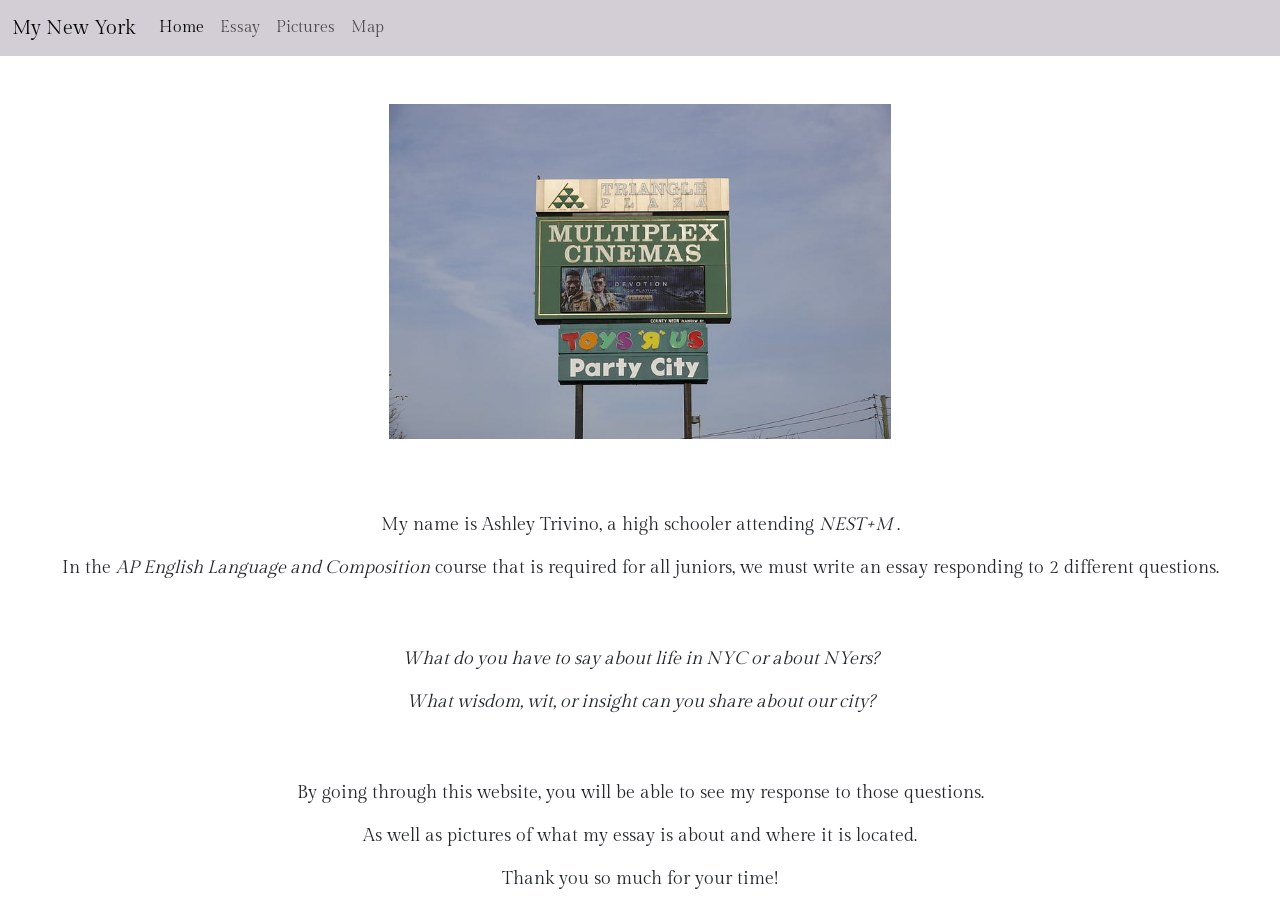
<file: homepage/index.html>
<!DOCTYPE html>

<html lang="en">

    <head>
        <link href="https://cdn.jsdelivr.net/npm/bootstrap@5.2.3/dist/css/bootstrap.min.css" rel="stylesheet" integrity="sha384-rbsA2VBKQhggwzxH7pPCaAqO46MgnOM80zW1RWuH61DGLwZJEdK2Kadq2F9CUG65" crossorigin="anonymous">
        <script src="https://cdn.jsdelivr.net/npm/bootstrap@5.2.3/dist/js/bootstrap.bundle.min.js" integrity="sha384-kenU1KFdBIe4zVF0s0G1M5b4hcpxyD9F7jL+jjXkk+Q2h455rYXK/7HAuoJl+0I4" crossorigin="anonymous"></script>
        <link href="styles.css" rel="stylesheet">

        <link rel="preconnect" href="https://fonts.googleapis.com">
        <link rel="preconnect" href="https://fonts.gstatic.com" crossorigin>
        <link href="https://fonts.googleapis.com/css2?family=Barlow+Condensed:wght@500&family=Gilda+Display&display=swap" rel="stylesheet">

        <title>My Webpage</title>
    </head>

    <body id="indexbody">

        <nav class="navbar navbar-expand-lg" id="navbar">
            <div class="container-fluid">
                <a class="navbar-brand" href="#">My New York</a>
                <button class="navbar-toggler" type="button" data-bs-toggle="collapse" data-bs-target="#navbarNavAltMarkup" aria-controls="navbarNavAltMarkup" aria-expanded="false" aria-label="Toggle navigation">
                    <span class="navbar-toggler-icon"></span>
                </button>
                <div class="collapse navbar-collapse" id="navbarNavAltMarkup">
                    <div class="navbar-nav">
                        <a class="nav-link active" href="index.html">Home</a>
                        <a class="nav-link" href="essay.html">Essay</a>
                        <a class="nav-link" href="pictures.html">Pictures</a>
                        <a class="nav-link" href="map.html">Map</a>
                    </div>
                </div>
            </div>
        </nav>

        <br> <br>
        <div class="container">
            <img alt="Sign of Triangle Plaza" src="realsign.jpg" id="homepicture">
        </div>


        <br>
        <br> <br>
        <p id="text"> My name is Ashley Trivino, a high schooler attending <i> NEST+M </i>. </p>
        <p id="text"> In the <i> AP English Language and Composition</i> course that is required for all juniors, we must write an essay responding to 2 different questions. </p>
        <br> <br>
        <p id="text"> <i>What do you have to say about life in NYC or about NYers? </i> </p>
        <p id="text"> <i> What wisdom, wit, or insight can you share about our city? </i> </p>
        <br> <br>
        <p id="text"> By going through this website, you will be able to see my response to those questions. </p>
        <p id="text"> As well as pictures of what my essay is about and where it is located. </p>
        <p id="text"> Thank you so much for your time!</p>


    </body>

</html>
</file>
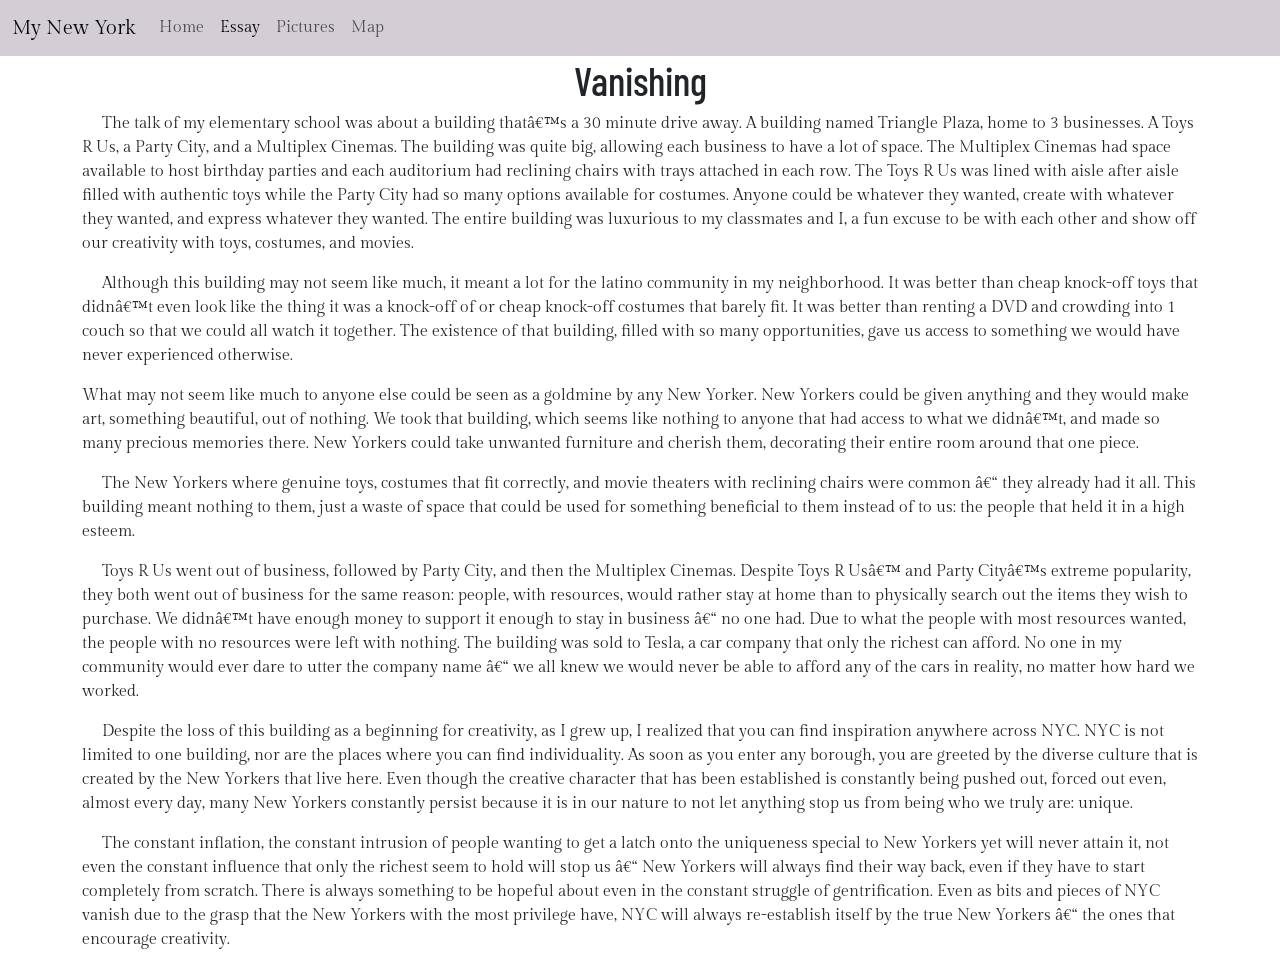
<file: homepage/essay.html>
<!DOCTYPE html>

<html lang="en">

    <head>
        <link href="https://cdn.jsdelivr.net/npm/bootstrap@5.2.3/dist/css/bootstrap.min.css" rel="stylesheet" integrity="sha384-rbsA2VBKQhggwzxH7pPCaAqO46MgnOM80zW1RWuH61DGLwZJEdK2Kadq2F9CUG65" crossorigin="anonymous">
        <script src="https://cdn.jsdelivr.net/npm/bootstrap@5.2.3/dist/js/bootstrap.bundle.min.js" integrity="sha384-kenU1KFdBIe4zVF0s0G1M5b4hcpxyD9F7jL+jjXkk+Q2h455rYXK/7HAuoJl+0I4" crossorigin="anonymous"></script>
        <link href="styles.css" rel="stylesheet">

        <link rel="preconnect" href="https://fonts.googleapis.com">
        <link rel="preconnect" href="https://fonts.gstatic.com" crossorigin>
        <link href="https://fonts.googleapis.com/css2?family=Barlow+Condensed:wght@500&family=Gilda+Display&display=swap" rel="stylesheet">

        <title>My Webpage</title>
    </head>


    <body>
        <nav class="navbar navbar-expand-lg" id="navbar">
            <div class="container-fluid">
                <a class="navbar-brand" href="#">My New York</a>
                <button class="navbar-toggler" type="button" data-bs-toggle="collapse" data-bs-target="#navbarNavAltMarkup" aria-controls="navbarNavAltMarkup" aria-expanded="false" aria-label="Toggle navigation">
                    <span class="navbar-toggler-icon"></span>
                </button>
                <div class="collapse navbar-collapse" id="navbarNavAltMarkup">
                    <div class="navbar-nav">
                        <a class="nav-link" href="index.html">Home</a>
                        <a class="nav-link active" href="essay.html">Essay</a>
                        <a class="nav-link" href="pictures.html">Pictures</a>
                        <a class="nav-link" href="map.html">Map</a>
                    </div>
                </div>
            </div>
        </nav>
        <h1 id="h"> Vanishing</h1>


        <div id="essaytext" class="container">
            <p>
                The talk of my elementary school was about a building that’s a 30 minute drive away. A building named Triangle Plaza, home to 3 businesses.
                A Toys R Us, a Party City, and a Multiplex Cinemas.
                The building was quite big, allowing each business to have a lot of space.
                The Multiplex Cinemas had space available to host birthday parties and each auditorium had reclining chairs with trays attached in each row.
                The Toys R Us was lined with aisle after aisle filled with authentic toys while the Party City had so many options available for costumes.
                Anyone could be whatever they wanted, create with whatever they wanted, and express whatever they wanted.
                The entire building was luxurious to my classmates and I, a fun excuse to be with each other and show off our creativity with toys, costumes, and movies.
            </p>
            <p> Although this building may not seem like much, it meant a lot for the latino community in my neighborhood.
                It was better than cheap knock-off toys that didn’t even look like the thing it was a knock-off of or cheap knock-off costumes that barely fit.
                It was better than renting a DVD and crowding into 1 couch so that we could all watch it together.
                The existence of that building, filled with so many opportunities, gave us access to something we would have never experienced otherwise.
            </p>
            <p3>
                What may not seem like much to anyone else could be seen as a goldmine by any New Yorker.
                New Yorkers could be given anything and they would make art, something beautiful, out of nothing. We took that building, which seems like nothing to anyone that had access to what we didn’t, and made so many precious memories there.
                New Yorkers could take unwanted furniture and cherish them, decorating their entire room around that one piece.
            </p>
            <p>
                The New Yorkers where genuine toys, costumes that fit correctly, and movie theaters with reclining chairs were common – they already had it all.
                This building meant nothing to them, just a waste of space that could be used for something beneficial to them instead of to us: the people that held it in a high esteem.
            </p>
            <p>
                Toys R Us went out of business, followed by Party City, and then the Multiplex Cinemas. Despite Toys R Us’ and Party City’s extreme popularity, they both went out of business for the same reason: people, with resources, would rather stay at home than to physically search out the items they wish to purchase.
                We didn’t have enough money to support it enough to stay in business – no one had.
                Due to what the people with most resources wanted, the people with no resources were left with nothing.
                The building was sold to Tesla, a car company that only the richest can afford. No one in my community would ever dare to utter the company name – we all knew we would never be able to afford any of the cars in reality, no matter how hard we worked.
            </p>
            <p>
                Despite the loss of this building as a beginning for creativity, as I grew up, I realized that you can find inspiration anywhere across NYC. NYC is not limited to one building, nor are the places where you can find individuality.
                As soon as you enter any borough, you are greeted by the diverse culture that is created by the New Yorkers that live here.
                Even though the creative character that has been established is constantly being pushed out, forced out even, almost every day, many New Yorkers constantly persist because it is in our nature to not let anything stop us from being who we truly are: unique.
            </p>
            <p>
                The constant inflation, the constant intrusion of people wanting to get a latch onto the uniqueness special to New Yorkers yet will never attain it, not even the constant influence that only the richest seem to hold will stop us – New Yorkers will always find their way back, even if they have to start completely from scratch.
                There is always something to be hopeful about even in the constant struggle of gentrification.
                Even as bits and pieces of NYC vanish due to the grasp that the New Yorkers with the most privilege have, NYC will always re-establish itself by the true New Yorkers – the ones that encourage creativity.
            </p>

        </div>

    </body>

</html>
</file>
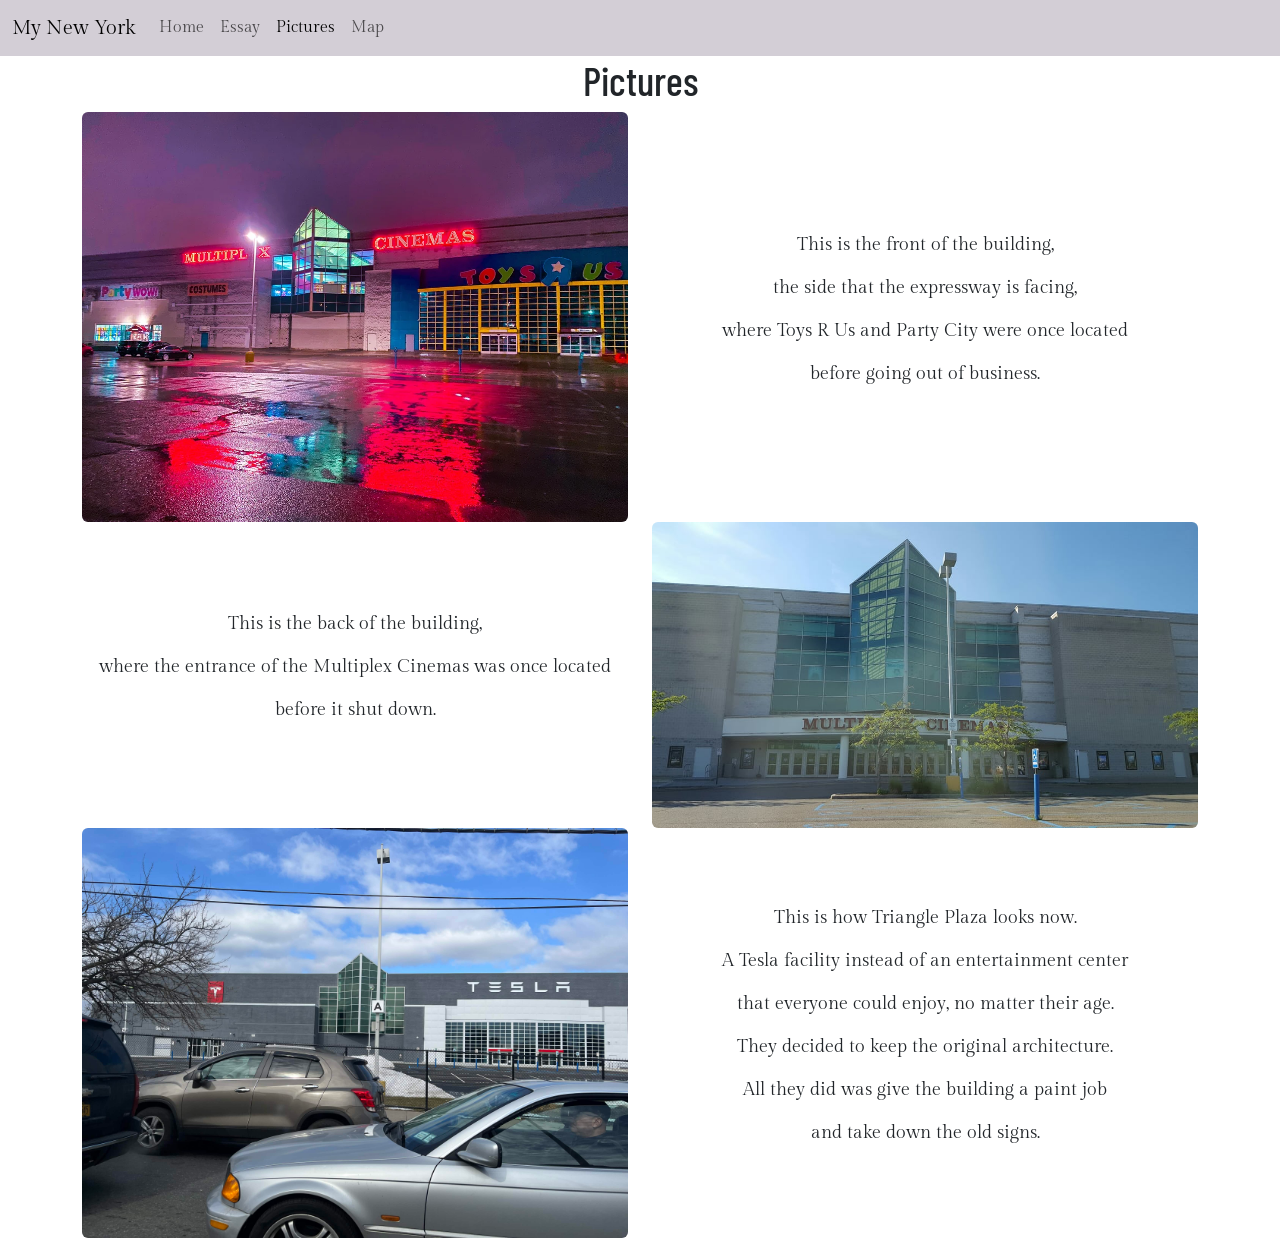
<file: homepage/pictures.html>
<!DOCTYPE html>

<html lang="en">

    <head>
        <link href="https://cdn.jsdelivr.net/npm/bootstrap@5.2.3/dist/css/bootstrap.min.css" rel="stylesheet" integrity="sha384-rbsA2VBKQhggwzxH7pPCaAqO46MgnOM80zW1RWuH61DGLwZJEdK2Kadq2F9CUG65" crossorigin="anonymous">
        <script src="https://cdn.jsdelivr.net/npm/bootstrap@5.2.3/dist/js/bootstrap.bundle.min.js" integrity="sha384-kenU1KFdBIe4zVF0s0G1M5b4hcpxyD9F7jL+jjXkk+Q2h455rYXK/7HAuoJl+0I4" crossorigin="anonymous"></script>
        <link href="styles.css" rel="stylesheet">

        <link rel="preconnect" href="https://fonts.googleapis.com">
        <link rel="preconnect" href="https://fonts.gstatic.com" crossorigin>
        <link href="https://fonts.googleapis.com/css2?family=Barlow+Condensed:wght@500&family=Gilda+Display&display=swap" rel="stylesheet">

        <title>My Webpage</title>
    </head>



    <body>
        <nav class="navbar navbar-expand-lg" id="navbar">
            <div class="container-fluid">
                <a class="navbar-brand" href="#">My New York</a>
                <button class="navbar-toggler" type="button" data-bs-toggle="collapse" data-bs-target="#navbarNavAltMarkup" aria-controls="navbarNavAltMarkup" aria-expanded="false" aria-label="Toggle navigation">
                    <span class="navbar-toggler-icon"></span>
                </button>
                <div class="collapse navbar-collapse" id="navbarNavAltMarkup">
                    <div class="navbar-nav">
                        <a class="nav-link" href="index.html">Home</a>
                        <a class="nav-link" href="essay.html">Essay</a>
                        <a class="nav-link active" href="pictures.html">Pictures</a>
                        <a class="nav-link" href="map.html">Map</a>
                    </div>
                </div>
            </div>
        </nav>

        <h1 id="h"> Pictures</h1>

        <div class="container text-center">
            <div class="row">
                <div class="col align-self-center">
                    <img src="collegepoint.webp" class="rounded" alt="triangle plaza" id="firstpicture">
                </div>
                <div class="col align-self-center">
                    <p id="text"> This is the front of the building, </p>
                    <p id="text"> the side that the expressway is facing, </p>
                    <p id="text"> where Toys R Us and Party City were once located </p>
                    <p id="text"> before going out of business.</p>
                </div>
            </div>

            <div class="row">
                <div class="col align-self-center">
                    <p id="text"> This is the back of the building, </p>
                    <p id="text"> where the entrance of the Multiplex Cinemas was once located </p>
                    <p id="text"> before it shut down. </p>
                </div>
                <div class="col align-self-center">
                    <img src="o.jpg" class="rounded" alt="multiplex cinemas" id="secondpicture">
                </div>
            </div>


            <div class="row">
                <div class="col align-self-center">
                    <img src="tesla.jpg.jpg" class="rounded" alt="Tesla factory" id="thirdpicture">
                </div>
                <div class="col align-self-center">
                    <p id="text"> This is how Triangle Plaza looks now. </p>
                    <p id="text"> A Tesla facility instead of an entertainment center </p>
                    <p id="text"> that everyone could enjoy, no matter their age.</p>
                    <p id="text"> They decided to keep the original architecture. </p>
                    <p id="text"> All they did was give the building a paint job </p>
                    <p id="text"> and take down the old signs. </p>
                </div>

            </div>
        </div>


    </body>

</html>
</file>
<file: homepage/styles.css>
#h {
    text-align: center;
    font-family: "Barlow Condensed", sans-serif;
}

#essaytext {
    font-family: "Gilda Display", serif;
    text-indent: 20px;
}

#navbar {
    font-family: "Gilda Display", serif;
    background-color: #d3ced6;
}

#indexbody {
    text-align: center;
    font-family: "Gilda Display", serif;
}

#homepicture {
    width: 45%;

}

#firstpicture {
    width: 100%;

}

#secondpicture {
    width: 100%;
}

#text {
    text-align: center;
    font-family: "Gilda Display", serif;
    font-size: large;
}

#thirdpicture {
    width: 100%;
}

#fourthpicture {
    width: 75%;
}
</file>
